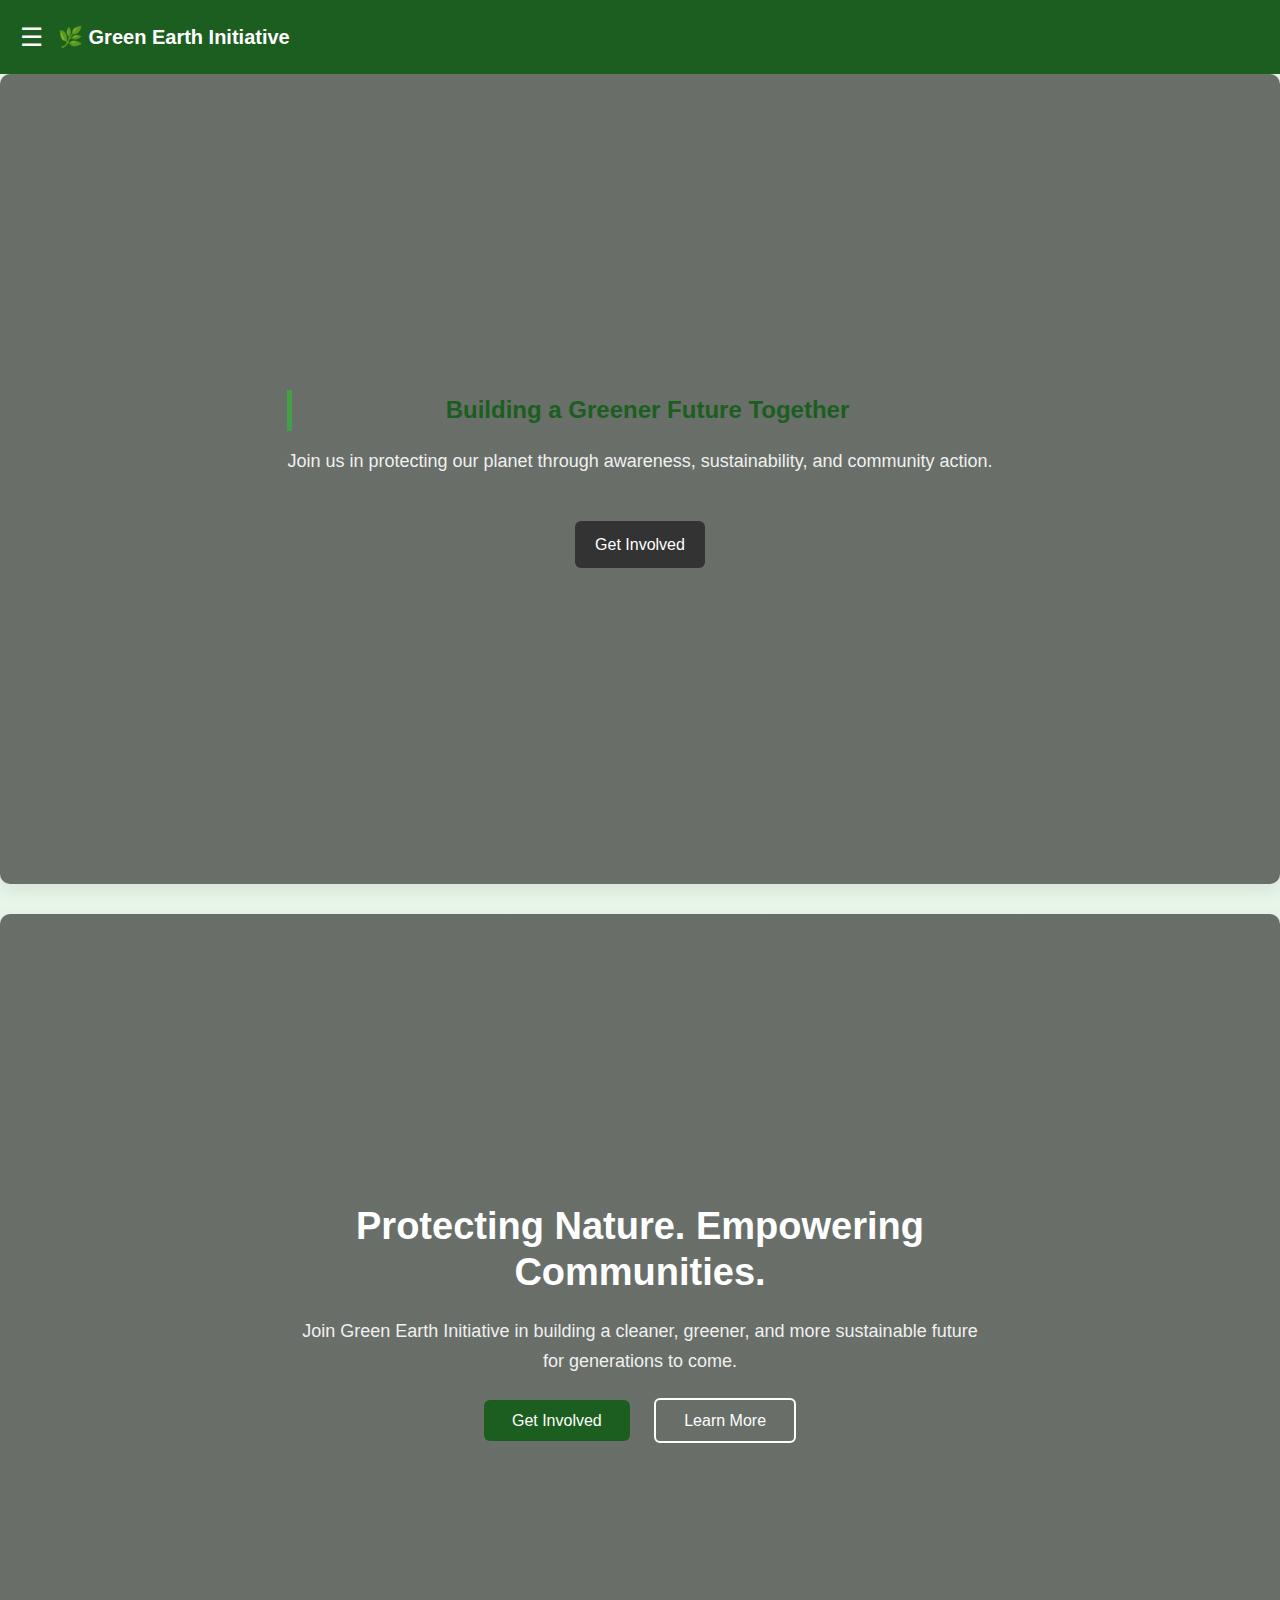
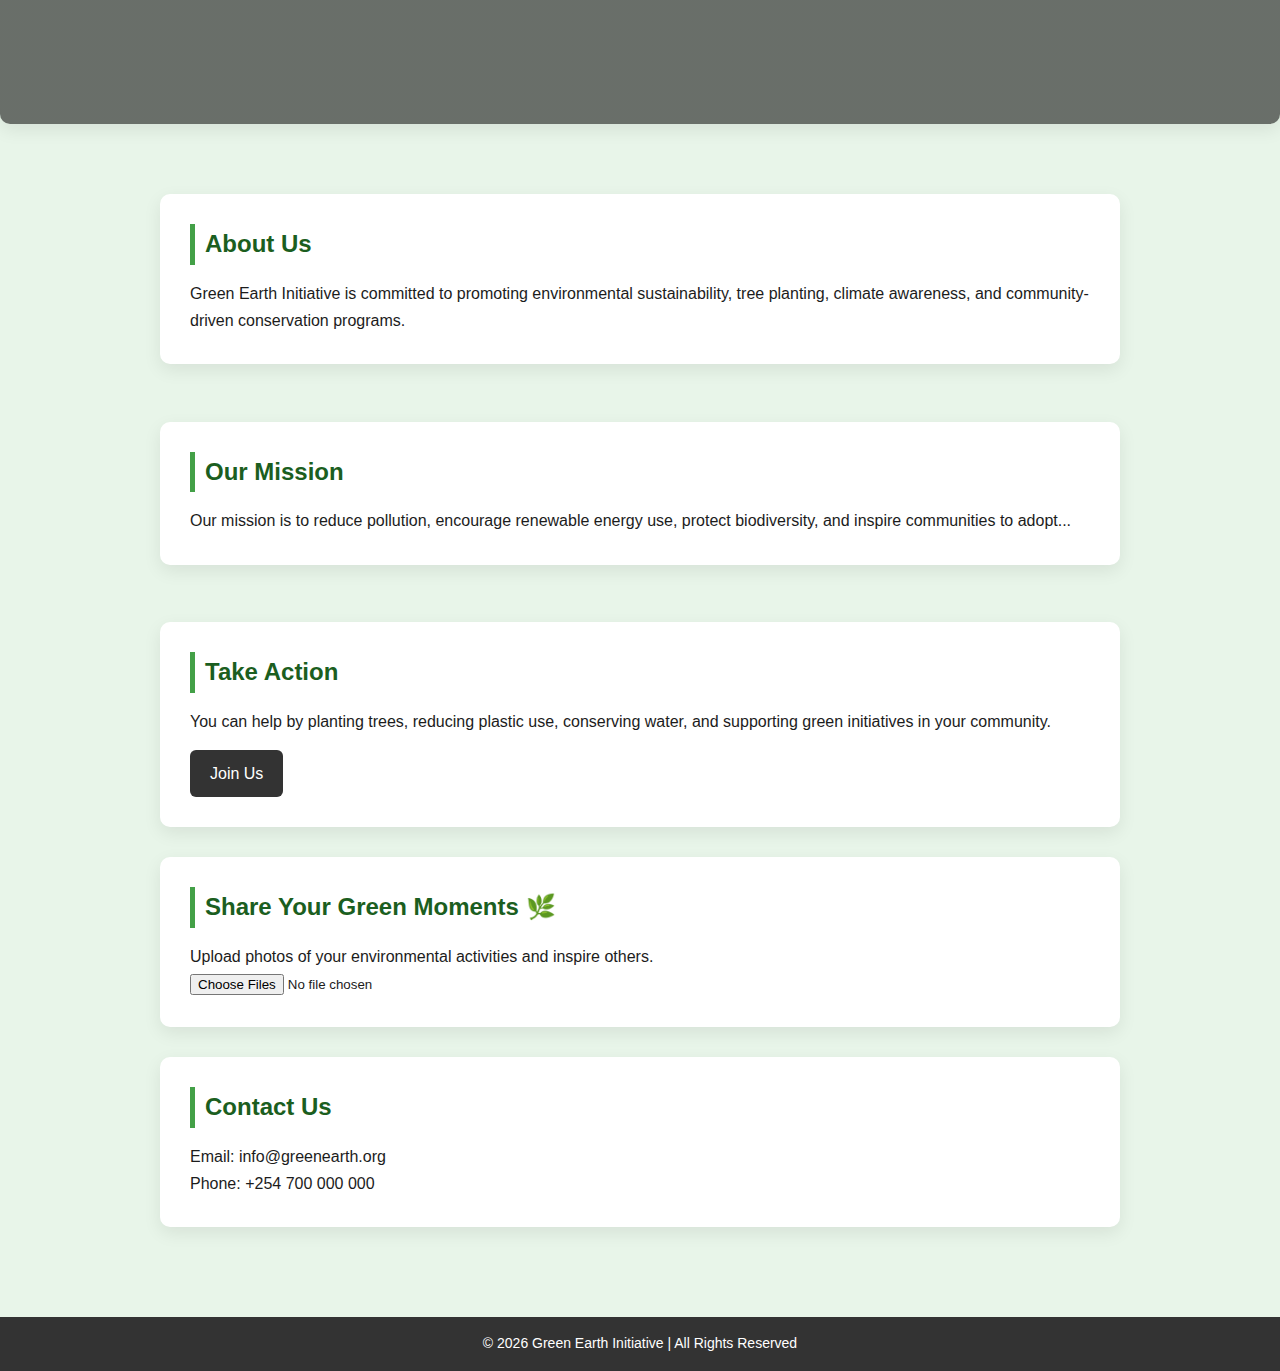
<file: docs/index.html>
<!DOCTYPE html>
<html lang="en">
<head>
    <meta charset="UTF-8">
    <title>Green Earth Initiative</title>
    <meta name="viewport" content="width=device-width, initial-scale=1.0">
    
    <!-- Link to CSS -->
    <link rel="stylesheet" href="style.css">
</head>
<body>

    <!-- HEADER -->
<header class="top-header">
    <div class="nav-container">
        <div class="menu-icon" onclick="toggleMenu()">
            ☰
        </div>
        <div class="logo">
            🌿 Green Earth Initiative
        </div>
    </div>
</header>

<!-- SIDE MENU -->
<div id="sideMenu" class="side-menu">
    <a href="#" onclick="toggleMenu()">Home</a>
    <a href="#about" onclick="toggleMenu()">About</a>
    <a href="mission.html" onclick="toggleMenu()">Our Mission</a>
    <a href="#action" onclick="toggleMenu()">Take Action</a>
    <a href="#contact" onclick="toggleMenu()">Contact</a>
</div>
    </nav>
<section class="hero">
    <div class="container" style="text-align:center;">
        <h2>Building a Greener Future Together</h2>
        <p>Join us in protecting our planet through awareness, sustainability, and community action.</p>
        <a href="#action" class="btn">Get Involved</a>
    </div>
</section>
    <!-- HERO SECTION -->
<section class="hero">
    <div class="hero-content">
        <h1>Protecting Nature. Empowering Communities.</h1>
        <p>
            Join Green Earth Initiative in building a cleaner, greener, 
            and more sustainable future for generations to come.
        </p>

        <div class="hero-buttons">
            <a href="#action" class="btn-primary">Get Involved</a>
            <a href="#about" class="btn-secondary">Learn More</a>
        </div>
    </div>
    </section>
    <!-- Main Content -->
    <main class="container">

        <!-- About Section -->
        <section id="about">
            <h2>About Us</h2>
            <p>
                Green Earth Initiative is committed to promoting environmental sustainability,
                tree planting, climate awareness, and community-driven conservation programs.
            </p>
        </section>

        <br>

        <!-- Mission Section -->
        <section id="mission">
            <h2>Our Mission</h2>
            <p>
                Our mission is to reduce pollution, encourage renewable energy use,
                protect biodiversity, and inspire communities to adopt...
            </p>
        </section>

        <br>

        <!-- Take Action Section -->
        <section id="action">
            <h2>Take Action</h2>
            <p>
                You can help by planting trees, reducing plastic use,
                conserving water, and supporting green initiatives in your community.
            </p>
            <a href="#" class="btn">Join Us</a>
        </section>


        <!-- PHOTO UPLOAD SECTION -->
<section id="gallery-upload">
    <h2>Share Your Green Moments 🌿</h2>
    <p>Upload photos of your environmental activities and inspire others.</p>

    <input type="file" id="photoInput" accept="image/*" multiple>
    
    <div id="photoPreview" class="photo-grid"></div>
</section>

        <!-- Contact Section -->
        <section id="contact">
            <h2>Contact Us</h2>
            <p>Email: info@greenearth.org</p>
            <p>Phone: +254 700 000 000</p>
        </section>

    </main>

    <!-- Footer -->
    <footer>
        <p>&copy; 2026 Green Earth Initiative | All Rights Reserved</p>
    </footer>
<script>
function toggleMenu() {
    document.getElementById("sideMenu").classList.toggle("open");
}
</script>
    <script>
const photoInput = document.getElementById("photoInput");
const preview = document.getElementById("photoPreview");

photoInput.addEventListener("change", function() {
    preview.innerHTML = "";

    Array.from(this.files).forEach(file => {
        const reader = new FileReader();

        reader.onload = function(e) {
            const img = document.createElement("img");
            img.src = e.target.result;
            preview.appendChild(img);
        }

        reader.readAsDataURL(file);
    });
});
    </script>
</body>
</html>
</file>
<file: docs/style.css>
/* ===== GLOBAL ===== */
* {
    margin: 0;
    padding: 0;
    box-sizing: border-box;
}

html {
    scroll-behavior: smooth;
}

body {
    font-family: 'Segoe UI', Arial, sans-serif;
    background: #E8F5E9;
    color: #1C1C1C;
    line-height: 1.7;
}

/* ===== HEADER ===== */
header {
    background: linear-gradient(to right, #1B5E20, #2E7D32);
    color: white;
    text-align: center;
    padding: 40px 20px;
}

header h1 {
    font-size: 32px;
    margin-bottom: 10px;
}

header p {
    font-size: 18px;
    opacity: 0.9;
}

/* ===== NAVIGATION ===== */
nav {
    background: #145A32;
    position: sticky;
    top: 0;
    z-index: 1000;
}

nav ul {
    display: flex;
    justify-content: center;
    list-style: none;
    padding: 15px 0;
}

nav ul li {
    margin: 0 20px;
}

nav ul li a {
    text-decoration: none;
    color: white;
    font-weight: 500;
    transition: 0.3s ease;
}

nav ul li a:hover {
    color: #A5D6A7;
}

/* ===== CONTAINER ===== */
.container {
    max-width: 1000px;
    margin: auto;
    padding: 40px 20px;
}

/* ===== SECTIONS ===== */
section {
    background: white;
    padding: 30px;
    margin-bottom: 30px;
    border-radius: 10px;
    box-shadow: 0 6px 18px rgba(0, 0, 0, 0.08);
}

section h2 {
    color: #1B5E20;
    margin-bottom: 15px;
    border-left: 5px solid #43A047;
    padding-left: 10px;
}

/* ===== BUTTON ===== */
.btn {
    display: inline-block;
    margin-top: 15px;
    padding: 10px 25px;
    background: #1B5E20;
    color: white;
    text-decoration: none;
    border-radius: 6px;
    transition: 0.3s ease;
}

.btn:hover {
    background: #43A047;
}

/* ===== FOOTER ===== */
footer {
    background: #1B5E20;
    color: white;
    text-align: center;
    padding: 20px;
    font-size: 14px;
    }
nav ul {
    list-style: none;
    text-align: center;
}

nav ul li {
    display: inline;
    margin: 0 15px;
}

nav ul li a {
    color: #fff;
    text-decoration: none;
    font-weight: bold;
}

nav ul li a:hover {
    color: #f4f4f4;
    text-decoration: underline;
}

/* ===== Main Content ===== */
main {
    padding: 20px 0;
}

/* ===== Buttons ===== */
button, .btn {
    display: inline-block;
    background: #333;
    color: #fff;
    padding: 10px 20px;
    border: none;
    cursor: pointer;
    text-decoration: none;
}

button:hover, .btn:hover {
    background: #555;
}

/* ===== Footer ===== */
footer {
    background: #333;
    color: #fff;
    text-align: center;
    padding: 15px 0;
    margin-top: 20px;
}

/* ===== Responsive Design ===== */
@media (max-width: 768px) {
    nav ul li {
        display: block;
        margin: 10px 0;
    }
}
.hero {
    background: linear-gradient(rgba(27,94,32,0.85), rgba(27,94,32,0.85)),
                url('https://images.unsplash.com/photo-1501004318641-b39e6451bec6');
    background-size: cover;
    background-position: center;
    color: white;
    padding: 80px 20px;
}
/* ===== TOP HEADER ===== */
.top-header {
    background: #1B5E20;
    color: white;
    padding: 15px 20px;
    position: sticky;
    top: 0;
    z-index: 1000;
}

.nav-container {
    display: flex;
    align-items: center;
}

.menu-icon {
    font-size: 26px;
    cursor: pointer;
    margin-right: 15px;
}

.logo {
    font-size: 20px;
    font-weight: bold;
}

/* ===== SIDE MENU ===== */
.side-menu {
    height: 100%;
    width: 0;
    position: fixed;
    top: 0;
    left: 0;
    background: #145A32;
    overflow-x: hidden;
    transition: 0.3s ease;
    padding-top: 60px;
    z-index: 2000;
}

.side-menu a {
    display: block;
    padding: 15px 25px;
    text-decoration: none;
    color: white;
    font-size: 18px;
    transition: 0.2s;
}

.side-menu a:hover {
    background: #43A047;
}

/* Overlay effect when menu opens */
.side-menu.open {
    width: 250px;
}
/* ===== HERO SECTION ===== */
.hero {
    height: 90vh;
    background: linear-gradient(rgba(0,0,0,0.55), rgba(0,0,0,0.55)),
                url('https://images.unsplash.com/photo-1501004318641-b39e6451bec6');
    background-size: cover;
    background-position: center;
    display: flex;
    align-items: center;
    justify-content: center;
    text-align: center;
    color: white;
    padding: 20px;
}

.hero-content {
    max-width: 700px;
}

.hero h1 {
    font-size: 38px;
    margin-bottom: 20px;
    line-height: 1.2;
}

.hero p {
    font-size: 18px;
    margin-bottom: 30px;
    opacity: 0.9;
}

/* Buttons */
.hero-buttons a {
    margin: 10px;
    padding: 12px 28px;
    border-radius: 6px;
    text-decoration: none;
    font-weight: 500;
    transition: 0.3s ease;
}

.btn-primary {
    background: #1B5E20;
    color: white;
}

.btn-primary:hover {
    background: #43A047;
}

.btn-secondary {
    border: 2px solid white;
    color: white;
}

.btn-secondary:hover {
    background: white;
    color: #1B5E20;
    }
</file>
